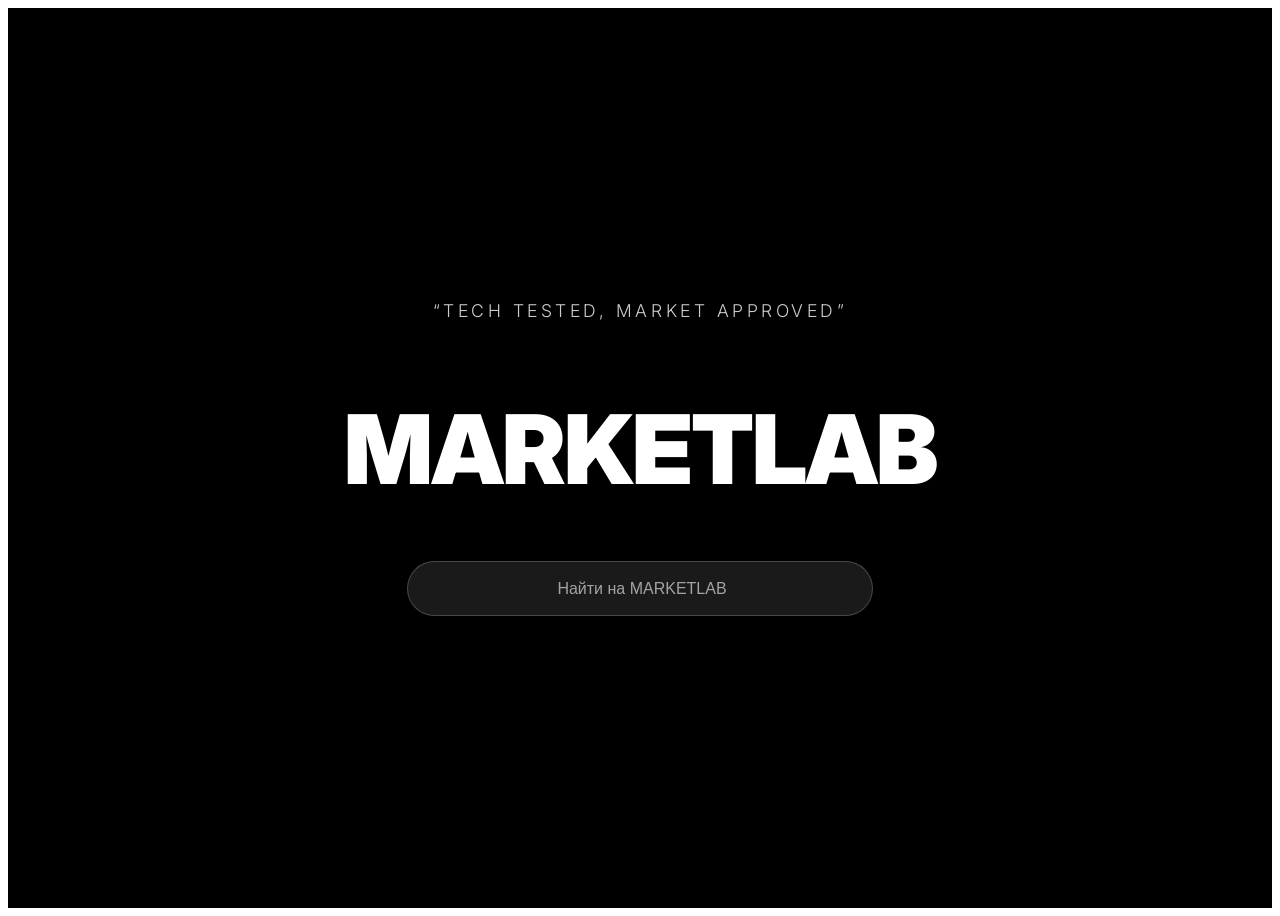
<file: src/main/resources/templates/pages/home.html>
<!DOCTYPE html>
<html xmlns:th="http://www.thymeleaf.org" th:insert="layout :: html">
<head>
    <title>MarketLab</title>
    <style>
        .hero-section {
            background: #000000;
            color: #ffffff;
            min-height: 100vh;
            display: flex;
            align-items: center;
            justify-content: center;
            text-align: center;
            font-family: 'Inter', sans-serif;
        }

        .hero-content {
            max-width: 800px;
            padding: 2rem;
        }

        .slogan {
            font-size: 1.1rem;
            font-weight: 300;
            letter-spacing: 0.2em;
            text-transform: uppercase;
            margin-bottom: 3rem;
            opacity: 0.8;
        }

        .marketlab-title {
            font-size: 6rem;
            font-weight: 900;
            line-height: 1;
            margin-bottom: 4rem;
            letter-spacing: -0.02em;
        }

        .search-container {
            background: rgba(255, 255, 255, 0.1);
            border: 1px solid rgba(255, 255, 255, 0.2);
            border-radius: 50px;
            padding: 1rem 2rem;
            max-width: 400px;
            margin: 0 auto;
            backdrop-filter: blur(10px);
        }

        .search-input {
            background: none;
            border: none;
            color: #ffffff;
            font-size: 1rem;
            width: 100%;
            text-align: center;
            outline: none;
            font-weight: 400;
        }

        .search-input::placeholder {
            color: rgba(255, 255, 255, 0.6);
            font-weight: 300;
        }
    </style>
    <link href="https://fonts.googleapis.com/css2?family=Inter:wght@300;400;900&display=swap" rel="stylesheet">
</head>
<body>
<div th:fragment="content">
    <section class="hero-section">
        <div class="hero-content">
            <div class="slogan">“Tech Tested, Market Approved”</div>
            <h1 class="marketlab-title">MARKETLAB</h1>
            <form th:action="@{/products}" method="get" class="search-container">
                <input type="text" name="search" placeholder="Найти на MARKETLAB" class="search-input">
            </form>
        </div>
    </section>
</div>
</body>
</html>
</file>
